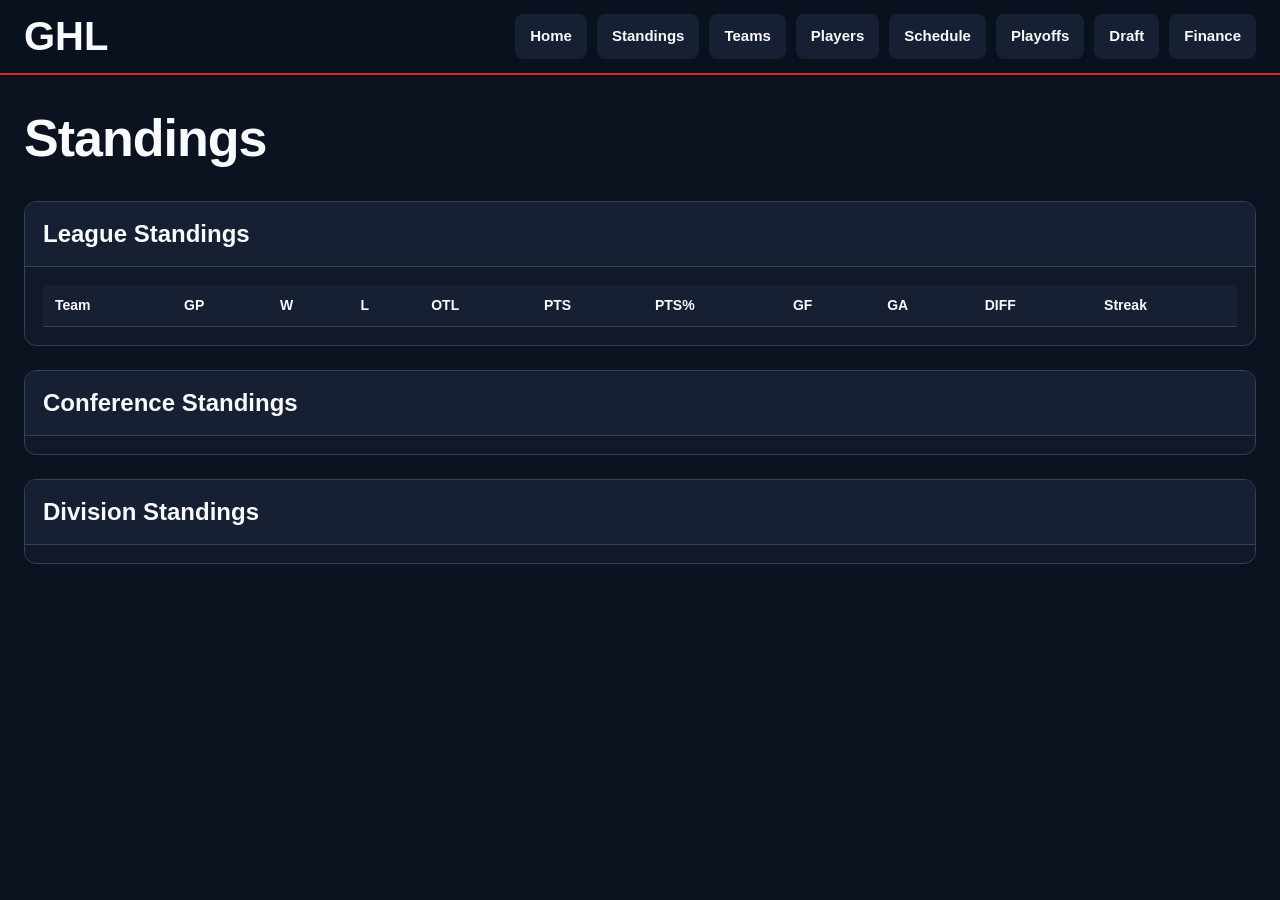
<file: standings.html>
<!DOCTYPE html>
<html lang="en">
<head>
<meta charset="UTF-8">
<meta name="viewport" content="width=device-width, initial-scale=1.0">
<title>Standings</title>
<link rel="stylesheet" href="style.css">
</head>

<body>

<header>
<h1>GHL</h1>

<nav>
<a href="index.html">Home</a>
<a href="standings.html">Standings</a>
<a href="teams.html">Teams</a>
<a href="players.html">Players</a>
<a href="schedule.html">Schedule</a>
<a href="playoffs.html">Playoffs</a>
<a href="draft.html">Draft</a>
<a href="finance.html">Finance</a>
</nav>
</header>

<main>

<h1>Standings</h1>

<section>
<h2>League Standings</h2>

<table id="leagueStandingsTable">
<thead>
<tr>
<th>Team</th>
<th>GP</th>
<th>W</th>
<th>L</th>
<th>OTL</th>
<th>PTS</th>
<th>PTS%</th>
<th>GF</th>
<th>GA</th>
<th>DIFF</th>
<th>Streak</th>
</tr>
</thead>

<tbody id="leagueStandingsBody"></tbody>
</table>
</section>

<section>
<h2>Conference Standings</h2>
<div id="conferenceStandings"></div>
</section>

<section>
<h2>Division Standings</h2>
<div id="divisionStandings"></div>
</section>

</main>

<script>

async function loadLeague() {
    const response = await fetch("league.json");
    return await response.json();
}

function buildTeamMap(data) {
    const teams = {};

    data.teams.forEach(team => {
        teams[team.tid] = team;
    });

    return teams;
}

function currentSeason(data) {
    return data.gameAttributes?.season || 0;
}

function teamName(team) {
    if (!team) {
        return "TBD";
    }

    return `${team.region} ${team.name}`;
}

function getConferences(data) {
    return data.gameAttributes?.confs || [];
}

function getDivisions(data) {
    return data.gameAttributes?.divs || [];
}

function conferenceName(data, cid) {
    const conference = getConferences(data).find(conf => {
        return conf.cid === cid;
    });

    return conference?.name || "";
}

function divisionName(data, did) {
    const division = getDivisions(data).find(div => {
        return div.did === did;
    });

    return division?.name || "";
}

function getAwayTid(game) {
    return (
        game.awayTid ??
        game.away?.tid ??
        game.lost?.tid ??
        game.teams?.[0]?.tid
    );
}

function getHomeTid(game) {
    return (
        game.homeTid ??
        game.home?.tid ??
        game.won?.tid ??
        game.teams?.[1]?.tid
    );
}

function getAwayPts(game) {
    return (
        game.awayPts ??
        game.away?.pts ??
        game.lost?.pts
    );
}

function getHomePts(game) {
    return (
        game.homePts ??
        game.home?.pts ??
        game.won?.pts
    );
}

function getGameDay(game) {
    if (game.day !== undefined) {
        return game.day;
    }

    if (game.dayNum !== undefined) {
        return game.dayNum;
    }

    if (game.gameDay !== undefined) {
        return game.gameDay;
    }

    return 0;
}

function getDayNumber(game) {
    const day = getGameDay(game);

    if (typeof day === "number") {
        return day;
    }

    if (typeof day === "string") {
        const match = day.match(/\d+/);

        if (match) {
            return Number(match[0]);
        }
    }

    return 0;
}

function isCompletedGame(game) {
    return (
        getAwayTid(game) !== undefined &&
        getHomeTid(game) !== undefined &&
        getAwayPts(game) !== undefined &&
        getHomePts(game) !== undefined
    );
}

function completedGames(data) {
    return (data.games || [])
        .filter(game => {
            return isCompletedGame(game);
        })
        .sort((a, b) => {
            return getDayNumber(a) - getDayNumber(b);
        });
}

function emptyStanding(team) {
    return {
        tid: team.tid,
        gp: 0,
        won: 0,
        lost: 0,
        otl: 0,
        pts: 0,
        gf: 0,
        ga: 0,
        streak: "-"
    };
}

function buildComputedStandings(data) {
    const standings = {};

    data.teams.forEach(team => {
        standings[team.tid] = emptyStanding(team);
    });

    completedGames(data).forEach(game => {
        const awayTid = getAwayTid(game);
        const homeTid = getHomeTid(game);

        const awayPts = Number(getAwayPts(game));
        const homePts = Number(getHomePts(game));

        if (
            standings[awayTid] === undefined ||
            standings[homeTid] === undefined
        ) {
            return;
        }

        const away = standings[awayTid];
        const home = standings[homeTid];

        away.gp++;
        home.gp++;

        away.gf += awayPts;
        away.ga += homePts;

        home.gf += homePts;
        home.ga += awayPts;

        const overtime =
            Boolean(game.overtimes) ||
            Boolean(game.ot) ||
            game.numPeriods > 3;

        if (awayPts > homePts) {
            away.won++;
            away.pts += 2;
            away.streak = "W";

            if (overtime) {
                home.otl++;
                home.pts += 1;
                home.streak = "OTL";
            } else {
                home.lost++;
                home.streak = "L";
            }
        } else if (homePts > awayPts) {
            home.won++;
            home.pts += 2;
            home.streak = "W";

            if (overtime) {
                away.otl++;
                away.pts += 1;
                away.streak = "OTL";
            } else {
                away.lost++;
                away.streak = "L";
            }
        }
    });

    return standings;
}

function latestSeasonFromTeam(team, data) {
    const season = currentSeason(data);
    const seasons = team.seasons || [];

    const exact = seasons.find(s => {
        return s.season === season;
    });

    if (exact) {
        return exact;
    }

    return seasons
        .slice()
        .sort((a, b) => {
            return (b.season || 0) - (a.season || 0);
        })[0] || {};
}

function normalizeTeamSeason(team, data, computed) {
    const season =
        latestSeasonFromTeam(team, data);

    const fromGames =
        computed[team.tid] || emptyStanding(team);

    const won =
        season.won ?? season.wins ?? fromGames.won;

    const lost =
        season.lost ?? season.losses ?? fromGames.lost;

    const otl =
        season.otl ?? season.otLosses ?? season.tied ?? fromGames.otl;

    const gp =
        season.gp ??
        (
            Number(won || 0) +
            Number(lost || 0) +
            Number(otl || 0)
        ) ||
        fromGames.gp;

    const pts =
        season.pts ??
        season.points ??
        (
            (Number(won || 0) * 2) +
            Number(otl || 0)
        ) ||
        fromGames.pts;

    const gf =
        season.gf ??
        season.goalsFor ??
        season.f ??
        fromGames.gf;

    const ga =
        season.ga ??
        season.goalsAgainst ??
        season.a ??
        fromGames.ga;

    const streak =
        season.streak ??
        season.strk ??
        fromGames.streak ??
        "-";

    return {
        gp,
        won,
        lost,
        otl,
        pts,
        gf,
        ga,
        diff: gf - ga,
        streak
    };
}

function pointsPct(record) {
    if (!record.gp) {
        return ".000";
    }

    return (
        record.pts /
        (record.gp * 2)
    ).toFixed(3).replace(/^0/, "");
}

function sortTeamsByStandings(data, teams, computed) {
    return [...teams].sort((a, b) => {
        const aRecord = normalizeTeamSeason(a, data, computed);
        const bRecord = normalizeTeamSeason(b, data, computed);

        if (bRecord.pts !== aRecord.pts) {
            return bRecord.pts - aRecord.pts;
        }

        const bPct = Number(pointsPct(bRecord));
        const aPct = Number(pointsPct(aRecord));

        if (bPct !== aPct) {
            return bPct - aPct;
        }

        if (bRecord.won !== aRecord.won) {
            return bRecord.won - aRecord.won;
        }

        return bRecord.diff - aRecord.diff;
    });
}

function renderStandingsRows(data, teams, computed) {
    if (!teams || teams.length === 0) {
        return `
            <tr>
                <td colspan="11">No standings available.</td>
            </tr>
        `;
    }

    return sortTeamsByStandings(data, teams, computed)
        .map(team => {
            const record =
                normalizeTeamSeason(team, data, computed);

            return `
                <tr>
                    <td>
                        <a href="team.html?tid=${team.tid}">
                            ${teamName(team)}
                        </a>
                    </td>
                    <td>${record.gp}</td>
                    <td>${record.won}</td>
                    <td>${record.lost}</td>
                    <td>${record.otl}</td>
                    <td>${record.pts}</td>
                    <td>${pointsPct(record)}</td>
                    <td>${record.gf}</td>
                    <td>${record.ga}</td>
                    <td>${record.diff > 0 ? "+" : ""}${record.diff}</td>
                    <td>${record.streak}</td>
                </tr>
            `;
        })
        .join("");
}

function renderConferenceStandings(data, computed) {
    const conferences = getConferences(data);

    if (conferences.length === 0) {
        return "<p>No conferences found.</p>";
    }

    return conferences.map(conf => {
        const teams = data.teams.filter(team => {
            return team.cid === conf.cid;
        });

        return `
            <section>
                <h3>${conf.name}</h3>

                <table>
                    <thead>
                        <tr>
                            <th>Team</th>
                            <th>GP</th>
                            <th>W</th>
                            <th>L</th>
                            <th>OTL</th>
                            <th>PTS</th>
                            <th>PTS%</th>
                            <th>GF</th>
                            <th>GA</th>
                            <th>DIFF</th>
                            <th>Streak</th>
                        </tr>
                    </thead>

                    <tbody>
                        ${renderStandingsRows(data, teams, computed)}
                    </tbody>
                </table>
            </section>
        `;
    }).join("");
}

function renderDivisionStandings(data, computed) {
    const divisions = getDivisions(data);

    if (divisions.length === 0) {
        return "<p>No divisions found.</p>";
    }

    return divisions.map(div => {
        const teams = data.teams.filter(team => {
            return team.did === div.did;
        });

        return `
            <section>
                <h3>${div.name}</h3>

                <table>
                    <thead>
                        <tr>
                            <th>Team</th>
                            <th>GP</th>
                            <th>W</th>
                            <th>L</th>
                            <th>OTL</th>
                            <th>PTS</th>
                            <th>PTS%</th>
                            <th>GF</th>
                            <th>GA</th>
                            <th>DIFF</th>
                            <th>Streak</th>
                        </tr>
                    </thead>

                    <tbody>
                        ${renderStandingsRows(data, teams, computed)}
                    </tbody>
                </table>
            </section>
        `;
    }).join("");
}

function makeTableSortable(table) {
    const headers = table.querySelectorAll("th");

    headers.forEach((header, index) => {
        header.addEventListener("click", () => {
            const tbody = table.querySelector("tbody");

            if (!tbody) {
                return;
            }

            const rows = [...tbody.querySelectorAll("tr")];

            const ascending = !header.classList.contains("asc");

            headers.forEach(h => {
                h.classList.remove("asc");
                h.classList.remove("desc");
            });

            header.classList.add(ascending ? "asc" : "desc");

            rows.sort((a, b) => {
                const aText = a.children[index].innerText.trim();
                const bText = b.children[index].innerText.trim();

                const aNum = parseFloat(aText.replace(/[^\d.-]/g, ""));
                const bNum = parseFloat(bText.replace(/[^\d.-]/g, ""));

                if (!isNaN(aNum) && !isNaN(bNum)) {
                    return ascending ? aNum - bNum : bNum - aNum;
                }

                return ascending
                    ? aText.localeCompare(bText)
                    : bText.localeCompare(aText);
            });

            tbody.innerHTML = "";

            rows.forEach(row => {
                tbody.appendChild(row);
            });
        });
    });
}

loadLeague().then(data => {
    const computed =
        buildComputedStandings(data);

    document.getElementById("leagueStandingsBody").innerHTML =
        renderStandingsRows(data, data.teams, computed);

    document.getElementById("conferenceStandings").innerHTML =
        renderConferenceStandings(data, computed);

    document.getElementById("divisionStandings").innerHTML =
        renderDivisionStandings(data, computed);

    document.querySelectorAll("table").forEach(table => {
        makeTableSortable(table);
    });
});

</script>

</body>
</html>
</file>
<file: style.css>
/* =========================
   GLOBAL RESET
========================= */

* {
    margin: 0;
    padding: 0;
    box-sizing: border-box;
}

html {
    scroll-behavior: smooth;
}

body {
    background: #0b1220;
    color: #f8fafc;
    font-family: "Segoe UI", Tahoma, Geneva, Verdana, sans-serif;
    line-height: 1.5;
}

/* =========================
   LINKS
========================= */

a {
    color: #f8fafc;
    text-decoration: none;
}

a:hover {
    color: #ef4444;
}

/* =========================
   PAGE LAYOUT
========================= */

main {
    max-width: 1600px;
    margin: 0 auto;
    padding: 24px;
}

main > h1 {
    font-size: 52px;
    font-weight: 900;
    letter-spacing: -1px;
    margin-bottom: 24px;
}

/* =========================
   HEADER / NAV
========================= */

body > header {
    background: #09111f;
    border-bottom: 2px solid #dc2626;
    position: sticky;
    top: 0;
    z-index: 1000;

    display: flex;
    align-items: center;
    justify-content: space-between;

    padding: 14px 24px;
}

body > header h1 {
    font-size: 40px;
    font-weight: 900;
    line-height: 1;
}

nav {
    display: flex;
    align-items: center;
    flex-wrap: wrap;
    gap: 10px;
}

nav a {
    display: inline-flex;
    align-items: center;
    justify-content: center;

    min-height: 42px;

    padding: 10px 14px;

    background: #172033;

    border: 1px solid transparent;
    border-radius: 8px;

    font-size: 15px;
    font-weight: 700;

    transition: 0.15s;
}

nav a:hover {
    background: #1e293b;
    border-color: #ef4444;
    color: #ef4444;
    transform: translateY(-1px);
}

nav a[href="index.html"]:is(:hover),
nav a[href="standings.html"]:is(:hover),
nav a[href="teams.html"]:is(:hover),
nav a[href="players.html"]:is(:hover),
nav a[href="schedule.html"]:is(:hover),
nav a[href="playoffs.html"]:is(:hover),
nav a[href="draft.html"]:is(:hover),
nav a[href="finance.html"]:is(:hover) {
    color: #ef4444;
}

/* =========================
   SECTIONS / CARDS
========================= */

section {
    background: #111827;

    border: 1px solid #334155;
    border-radius: 12px;

    overflow: hidden;

    margin-bottom: 24px;
}

section > h2 {
    background: #172033;

    padding: 14px 18px;

    font-size: 24px;
    font-weight: 800;

    border-bottom: 1px solid #334155;
}

section > h3 {
    font-size: 22px;
    font-weight: 800;

    margin: 18px;
}

section > p,
section > div,
section > table,
section > input,
section > ol {
    margin: 18px;
}

/* Nested sections inside generated content */
section section {
    background: #0f172a;
    border-color: #334155;
    margin: 18px 0;
}

section section > h3 {
    background: #172033;
    border-bottom: 1px solid #334155;
    margin: 0;
    padding: 12px 16px;
}

/* =========================
   TEXT
========================= */

p {
    color: #dbe4ef;
    margin-bottom: 10px;
}

h1,
h2,
h3 {
    color: #f8fafc;
}

h3 {
    font-size: 20px;
    font-weight: 800;
    margin-bottom: 10px;
}

article {
    background: #1b2432;

    border: 1px solid #334155;
    border-radius: 10px;

    padding: 16px;

    margin-bottom: 16px;
}

article h3 {
    font-size: 22px;
    font-weight: 900;
}

article p:last-child {
    margin-bottom: 0;
}

/* =========================
   TABLES
========================= */

table {
    width: calc(100% - 36px);

    margin: 18px;

    border-collapse: collapse;

    background: #111827;

    font-size: 14px;
}

thead {
    background: #172033;
}

th,
td {
    padding: 10px 12px;

    border-bottom: 1px solid #334155;

    text-align: left;
    white-space: nowrap;
    vertical-align: middle;
}

th {
    background: #172033;

    font-weight: 800;

    cursor: pointer;

    position: sticky;
    top: 72px;

    z-index: 5;
}

td {
    font-weight: 600;
}

tbody tr:nth-child(even) {
    background: rgba(255,255,255,0.02);
}

tbody tr:hover td {
    background: #1b2432;
}

th.asc::after {
    content: " ▲";
    font-size: 11px;
    color: #60a5fa;
}

th.desc::after {
    content: " ▼";
    font-size: 11px;
    color: #60a5fa;
}

/* Tables inside section should scroll cleanly */
section {
    overflow-x: auto;
}

/* =========================
   TABLE VALUE COLORS
========================= */

.positive,
td.positive {
    color: #22c55e;
    font-weight: 800;
}

.negative,
td.negative {
    color: #ef4444;
    font-weight: 800;
}

/* =========================
   FORMS
========================= */

input,
select,
button {
    background: #111827;
    color: #f8fafc;

    border: 1px solid #334155;
    border-radius: 8px;

    padding: 12px 14px;

    font-size: 15px;
    font-family: inherit;

    outline: none;
}

input {
    min-width: 320px;
}

input:focus,
select:focus {
    border-color: #ef4444;
}

button {
    font-weight: 700;
    cursor: pointer;
    transition: 0.15s;
}

button:hover {
    background: #1e293b;
    border-color: #ef4444;
    color: #ef4444;
}

/* =========================
   LISTS
========================= */

ol,
ul {
    padding-left: 28px;
}

li {
    margin-bottom: 8px;
    color: #e2e8f0;
}

/* =========================
   IMAGES / LOGOS
========================= */

img {
    max-width: 100%;
}

article img {
    width: 110px;
    height: 110px;

    object-fit: contain;

    display: block;

    margin: 12px 0;

    filter: drop-shadow(0 4px 10px rgba(0,0,0,0.35));
}

td img {
    width: 28px;
    height: 28px;

    object-fit: contain;

    vertical-align: middle;
}

/* =========================
   GENERATED PICK LISTS
========================= */

#lotteryResults p,
#draftOrder p {
    display: flex;
    align-items: center;
    justify-content: space-between;

    background: #1b2432;

    border: 1px solid #334155;
    border-radius: 8px;

    padding: 10px 12px;

    margin-bottom: 8px;

    font-weight: 700;
}

#draftOrder h3 {
    font-size: 22px;
    font-weight: 900;

    margin: 22px 0 12px;

    padding-bottom: 8px;

    border-bottom: 1px solid #334155;
}

#draftOrder h3:first-child {
    margin-top: 0;
}

/* =========================
   HOME PAGE NEWS
========================= */

#news article {
    background: #1b2432;
}

#news article h3 {
    margin-bottom: 8px;
}

#recentGames p,
#upcomingGames p {
    background: #1b2432;

    border: 1px solid #334155;
    border-radius: 8px;

    padding: 12px 14px;

    margin-bottom: 10px;

    font-weight: 700;
}

/* =========================
   TEAMS PAGE
========================= */

#teamsList {
    display: grid;

    grid-template-columns: repeat(auto-fill, minmax(260px, 1fr));

    gap: 24px;
}

#teamsList article {
    margin: 0;

    display: flex;
    flex-direction: column;

    align-items: center;

    text-align: center;

    transition: 0.18s;
}

#teamsList article:hover {
    transform: translateY(-4px);

    border-color: #ef4444;

    box-shadow: 0 10px 30px rgba(0,0,0,0.35);
}

#teamsList article table {
    width: 100%;
    margin: 12px 0 0;
}

#teamsList article th,
#teamsList article td {
    white-space: normal;
}

/* =========================
   PLAYER / TEAM INFO TABLES
========================= */

#playerInfoBody th,
#teamInfoBody th,
#contractBody th,
#draftBody th,
#gameInfoBody th {
    width: 220px;
    color: #cbd5e1;
}

/* =========================
   PLAYOFFS
========================= */

#playoffBracket {
    display: grid;

    grid-template-columns: repeat(auto-fit, minmax(260px, 1fr));

    gap: 18px;
}

#playoffBracket section {
    margin: 0;
}

#playoffBracket p {
    background: #1b2432;

    border: 1px solid #334155;
    border-radius: 8px;

    padding: 10px 12px;

    margin: 10px;
}

/* =========================
   EMPTY STATES
========================= */

td[colspan],
section > p:only-child {
    color: #94a3b8;
}

/* =========================
   SCROLLBAR
========================= */

::-webkit-scrollbar {
    width: 10px;
    height: 10px;
}

::-webkit-scrollbar-track {
    background: #111827;
}

::-webkit-scrollbar-thumb {
    background: #334155;
    border-radius: 10px;
}

::-webkit-scrollbar-thumb:hover {
    background: #475569;
}

/* =========================
   RESPONSIVE
========================= */

@media (max-width: 1100px) {
    body > header {
        flex-direction: column;
        align-items: flex-start;
        gap: 14px;
    }

    nav {
        width: 100%;
    }

    nav a {
        flex: 1 1 auto;
        text-align: center;
    }

    th {
        top: 132px;
    }
}

@media (max-width: 800px) {
    main {
        padding: 14px;
    }

    main > h1 {
        font-size: 36px;
    }

    body > header h1 {
        font-size: 32px;
    }

    section > h2 {
        font-size: 20px;
    }

    table {
        font-size: 13px;
    }

    th,
    td {
        padding: 8px 10px;
    }

    input {
        min-width: 100%;
        width: calc(100% - 36px);
    }

    #teamsList {
        grid-template-columns: 1fr;
    }
}

@media (max-width: 500px) {
    nav a {
        font-size: 14px;
        padding: 8px 10px;
    }

    main > h1 {
        font-size: 32px;
    }
}
</file>
